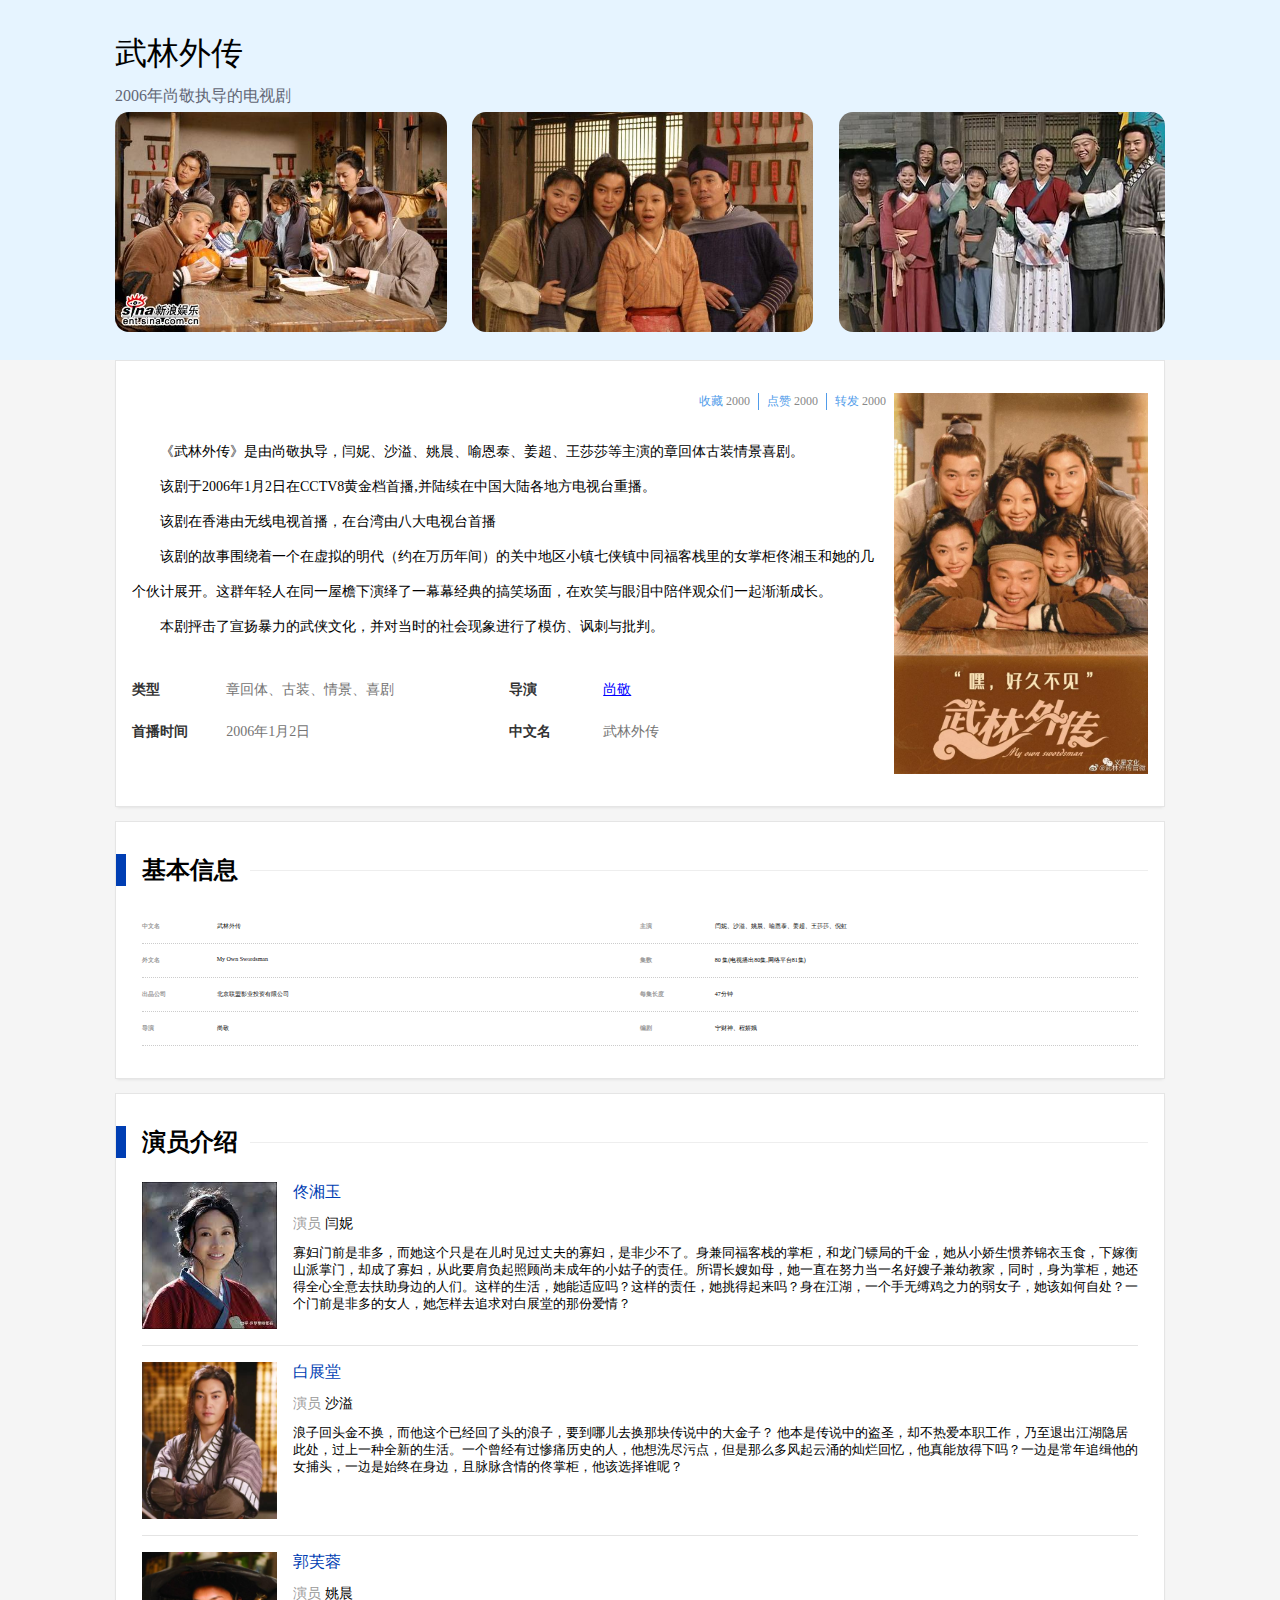
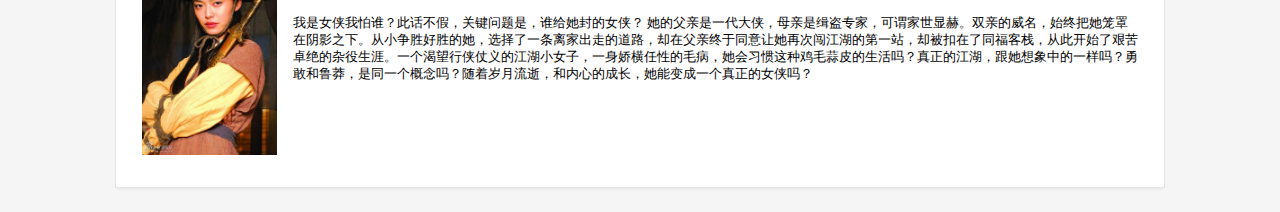
<file: index.html>
<!DOCTYPE html>
<html lang="en">
<head>
  <meta charset="UTF-8">
  <meta http-equiv="X-UA-Compatible" content="IE=edge">
  <meta name="viewport" content="width=device-width, initial-scale=1.0">
  <title>武林外传</title>
  <link rel="stylesheet" href="./css/reset.css">
  <link rel="stylesheet" href="./css/common.css">
  <link rel="stylesheet" href="./css/overview.css">
  <link rel="stylesheet" href="./css/area-left.css">
  <link rel="stylesheet" href="./css/base.css">
  <link rel="stylesheet" href="./css/actor.css">
  <style>
  </style>
</head>
<body>
  <!-- 上面部分 -->
  <div class="overview">
    <div class="banner">
        <h1 class="title">武林外传</h1>
        <p class="tip">2006年尚敬执导的电视剧</p>
        <div class="box">
          <img src="./img/overview-image1.jpeg" alt="">
          <img src="./img/overview-image2.jpeg" alt="">
          <img src="./img/overview-image3.jpeg" alt="">
        </div>
    </div>
  </div>
  <!-- 下面部分简介和图片 -->
  <div class="main-content">
    <!-- 简介 -->
    <div class="area-left item">
        <div class="area-left-text">
          <!-- 收藏点赞转发 -->
          <div class="header_type">
            <div class="header_type-item"">
              <span class="name">收藏</span>
              <span class="num">2000</span>
            </div>
            <div class="header_type-item"">
              <span class="name">点赞</span>
              <span class="num">2000</span>
            </div>
            <div class="header_type-item"">
              <span class="name">转发</span>
              <span class="num">2000</span>
            </div>
          </div>
          
          <!-- 剧情介绍 -->
          <div class="show-desc">
            <p class="show-desc-item">
              《武林外传》是由尚敬执导，闫妮、沙溢、姚晨、喻恩泰、姜超、王莎莎等主演的章回体古装情景喜剧。
            </p>
            <p class="show-desc-item">
              该剧于2006年1月2日在CCTV8黄金档首播,并陆续在中国大陆各地方电视台重播。
            </p>
            <p class="show-desc-item">
              该剧在香港由无线电视首播，在台湾由八大电视台首播
            </p>
            <p class="show-desc-item">
              该剧的故事围绕着一个在虚拟的明代（约在万历年间）的关中地区小镇七侠镇中同福客栈里的女掌柜佟湘玉和她的几个伙计展开。这群年轻人在同一屋檐下演绎了一幕幕经典的搞笑场面，在欢笑与眼泪中陪伴观众们一起渐渐成长。
            </p>
            <p class="show-desc-item">
              本剧抨击了宣扬暴力的武侠文化，并对当时的社会现象进行了模仿、讽刺与批判。
            </p>
          </div>

          <!-- 导演  -->
          <div class="show-message">
            <div class="row">
              <div class="row-item">
                <span class="name">类型</span>
                <span class="data">章回体、古装、情景、喜剧</span>
              </div>
              <div class="row-item">
                <span class="name">导演</span>
                <span class="data">
                  <a href="https://baike.baidu.com/item/%E5%B0%9A%E6%95%AC/6549?fromModule=lemma_inlink" target="_blank">尚敬</a>
                </span>
              </div>
            </div>

              <div class="row">
                <div class="row-item">
                  <span class="name">首播时间</span>
                  <span class="data">2006年1月2日</span>
                </div>
                <div class="row-item">
                  <span class="name">中文名</span>
                  <span class="data">武林外传</span>
                </div>
              </div>
            
          </div>
        </div>
        

















        <!-- 右侧图片 -->
        <img class="overall-intro-image" src="./img/overall-image.jpeg" alt="">
      </div>


      <!-- 基本信息 -->
      <div class="base item">
        <!-- 基本信息和线条 -->
        <div class="base-message message">
          <h1 class="title">基本信息</h1>
          <div class="line"></div>
        </div>

        <!-- 类型导演 -->
        <div class="base-content">
          <div class="row">
            <div class="col">
              <span class="name">中文名</span>
              <span class="data">武林外传</span>
            </div>
            <div class="col">
              <span class="name">主演</span>
              <span class="data">闫妮、沙溢、姚晨、喻恩泰、姜超、王莎莎、倪虹</span>
            </div>
          </div>
          <div class="row">
            <div class="col">
              <span class="name">外文名</span>
              <span class="data">My Own Swordsman</span>
            </div>
            <div class="col">
              <span class="name">集数</span>
              <span class="data">80 集(电视播出80集,网络平台81集)</span>
            </div>
          </div>
          <div class="row">
            <div class="col">
              <span class="name">出品公司</span>
              <span class="data">北京联盟影业投资有限公司</span>
            </div>
            <div class="col">
              <span class="name">每集长度</span>
              <span class="data">47分钟</span>
            </div>
          </div>
          <div class="row">
            <div class="col">
              <span class="name">导演</span>
              <span class="data">尚敬</span>
            </div>
            <div class="col">
              <span class="name">编剧</span>
              <span class="data">宁财神、程娇娥</span>
            </div>
          </div>
        </div>
      </div>



      <!-- 演员介绍 -->
      <div class="actor item">
        <div class="actor-message message">
          <h2>演员介绍</h2>
          <div class="line"></div>
        </div>
        <ul class="actor-list">
          <li class="actor-item">
            <img src="./img/actor1.jpeg" alt="" class="actor-img">
            <div class="actor-desc">
              <div class="role-name">佟湘玉</div>
              <div class="actor-name">
                <span class="label">演员</span>
                <span class="name">闫妮</span>
              </div>
                <p class="role-detail">寡妇门前是非多，而她这个只是在儿时见过丈夫的寡妇，是非少不了。身兼同福客栈的掌柜，和龙门镖局的千金，她从小娇生惯养锦衣玉食，下嫁衡山派掌门，却成了寡妇，从此要肩负起照顾尚未成年的小姑子的责任。所谓长嫂如母，她一直在努力当一名好嫂子兼幼教家，同时，身为掌柜，她还得全心全意去扶助身边的人们。这样的生活，她能适应吗？这样的责任，她挑得起来吗？身在江湖，一个手无缚鸡之力的弱女子，她该如何自处？一个门前是非多的女人，她怎样去追求对白展堂的那份爱情？</p>
            </div>
          </li>
          <li class="actor-item">
            <img src="./img/actor2.jpeg" alt="" class="actor-img">
            <div class="actor-desc">
              <div class="role-name">白展堂</div>
              <div class="actor-name">
                <span class="label">演员</span>
                <span class="name">沙溢</span>
              </div>
                <p class="role-detail">浪子回头金不换，而他这个已经回了头的浪子，要到哪儿去换那块传说中的大金子？ 他本是传说中的盗圣，却不热爱本职工作，乃至退出江湖隐居此处，过上一种全新的生活。一个曾经有过惨痛历史的人，他想洗尽污点，但是那么多风起云涌的灿烂回忆，他真能放得下吗？一边是常年追缉他的女捕头，一边是始终在身边，且脉脉含情的佟掌柜，他该选择谁呢？</p>
            </div>
          </li>
          <li class="actor-item">
            <img src="./img/actor3.jpeg" alt="" class="actor-img">
            <div class="actor-desc">
              <div class="role-name">郭芙蓉</div>
              <div class="actor-name">
                <span class="label">演员</span>
                <span class="name">姚晨</span>
              </div>
                <p class="role-detail">我是女侠我怕谁？此话不假，关键问题是，谁给她封的女侠？ 她的父亲是一代大侠，母亲是缉盗专家，可谓家世显赫。双亲的威名，始终把她笼罩在阴影之下。从小争胜好胜的她，选择了一条离家出走的道路，却在父亲终于同意让她再次闯江湖的第一站，却被扣在了同福客栈，从此开始了艰苦卓绝的杂役生涯。一个渴望行侠仗义的江湖小女子，一身娇横任性的毛病，她会习惯这种鸡毛蒜皮的生活吗？真正的江湖，跟她想象中的一样吗？勇敢和鲁莽，是同一个概念吗？随着岁月流逝，和内心的成长，她能变成一个真正的女侠吗？</p>
            </div>
          </li>
        </ul>
      </div>
    </div>
  </div> 
</body>
</html>
</file>
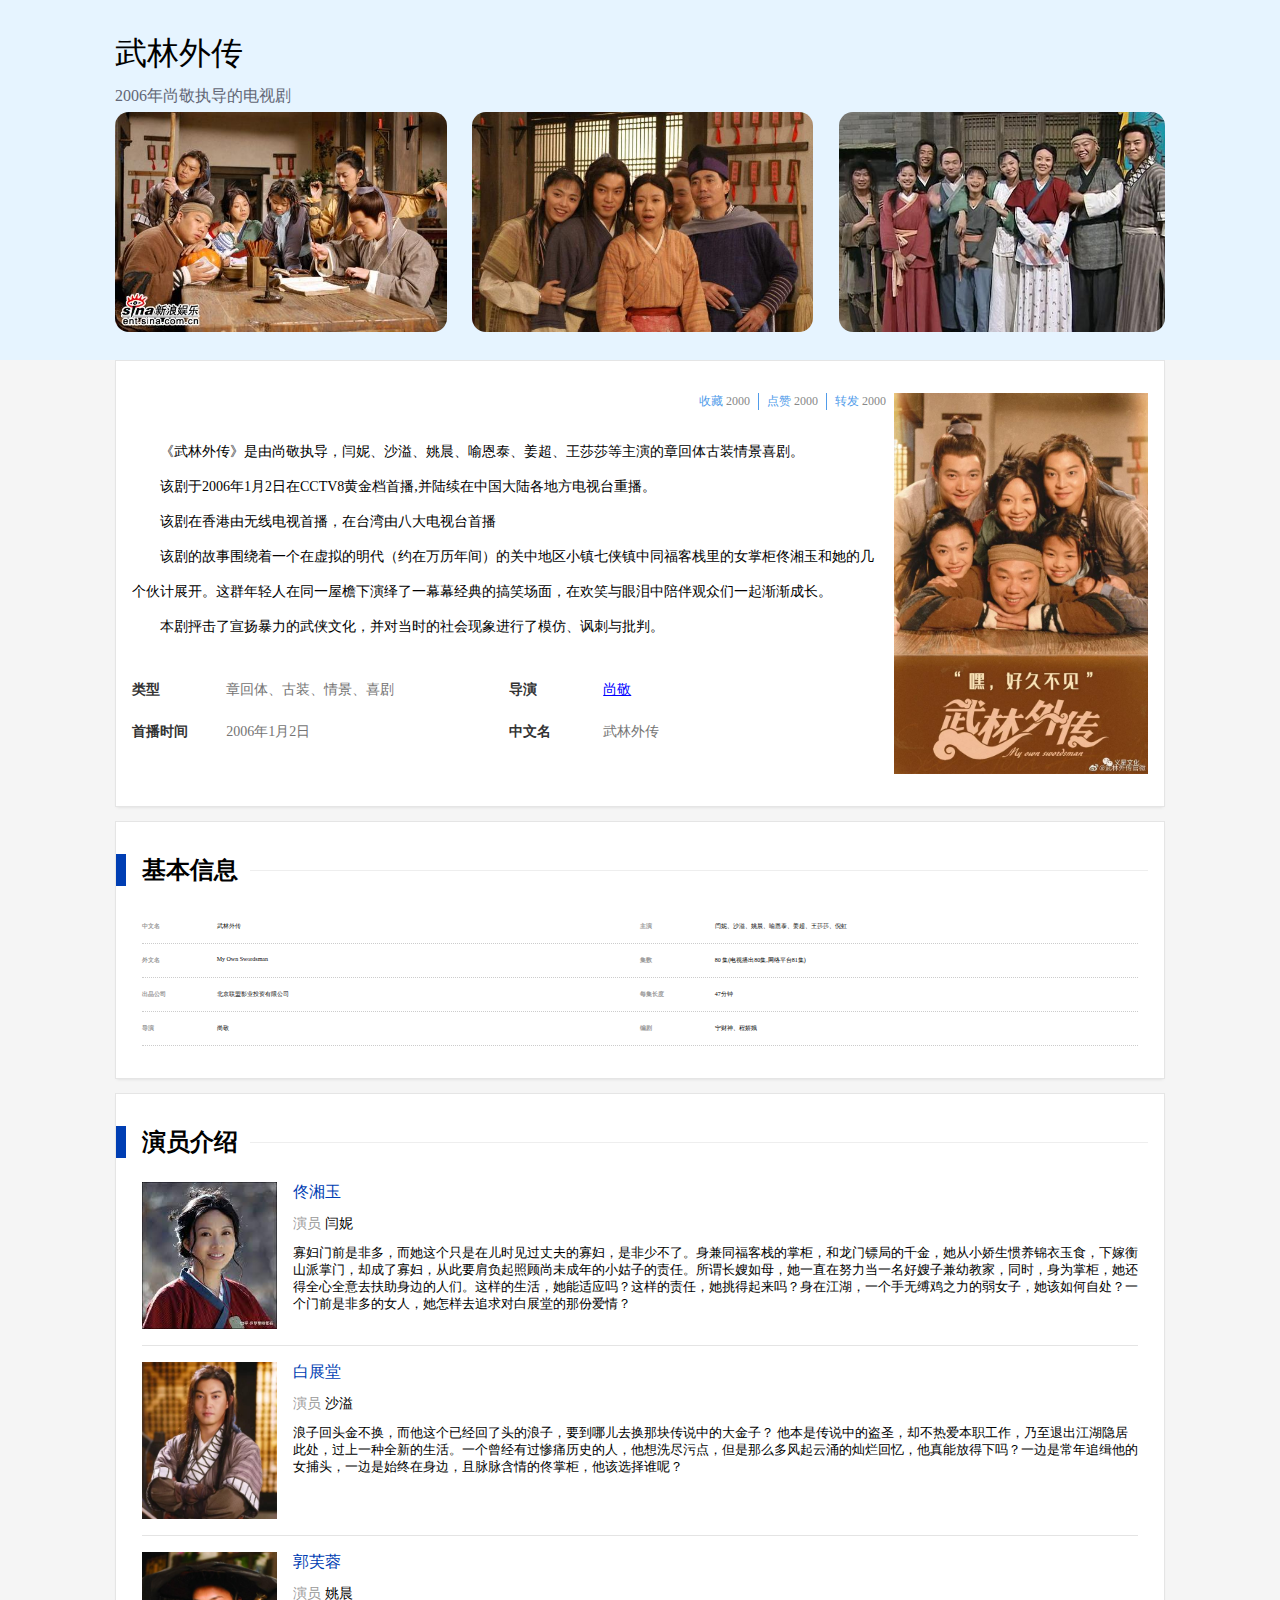
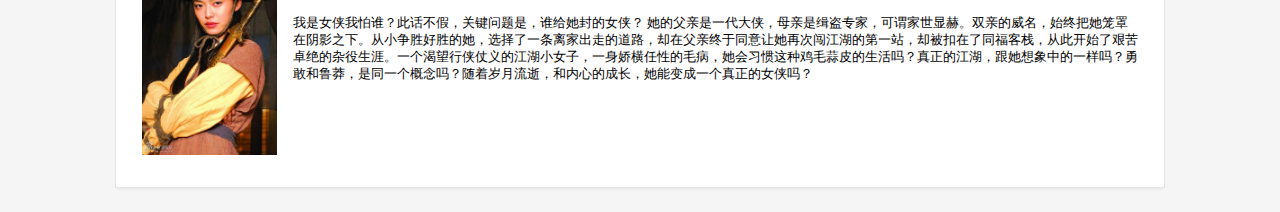
<file: 武林外传静态页面.html>
<!DOCTYPE html>
<html lang="en">
<head>
  <meta charset="UTF-8">
  <meta http-equiv="X-UA-Compatible" content="IE=edge">
  <meta name="viewport" content="width=device-width, initial-scale=1.0">
  <title>武林外传</title>
  <link rel="stylesheet" href="./css/reset.css">
  <link rel="stylesheet" href="./css/common.css">
  <link rel="stylesheet" href="./css/overview.css">
  <link rel="stylesheet" href="./css/area-left.css">
  <link rel="stylesheet" href="./css/base.css">
  <link rel="stylesheet" href="./css/actor.css">
  <style>
  </style>
</head>
<body>
  <!-- 上面部分 -->
  <div class="overview">
    <div class="banner">
        <h1 class="title">武林外传</h1>
        <p class="tip">2006年尚敬执导的电视剧</p>
        <div class="box">
          <img src="./img/overview-image1.jpeg" alt="">
          <img src="./img/overview-image2.jpeg" alt="">
          <img src="./img/overview-image3.jpeg" alt="">
        </div>
    </div>
  </div>
  <!-- 下面部分简介和图片 -->
  <div class="main-content">
    <!-- 简介 -->
    <div class="area-left item">
        <div class="area-left-text">
          <!-- 收藏点赞转发 -->
          <div class="header_type">
            <div class="header_type-item"">
              <span class="name">收藏</span>
              <span class="num">2000</span>
            </div>
            <div class="header_type-item"">
              <span class="name">点赞</span>
              <span class="num">2000</span>
            </div>
            <div class="header_type-item"">
              <span class="name">转发</span>
              <span class="num">2000</span>
            </div>
          </div>
          
          <!-- 剧情介绍 -->
          <div class="show-desc">
            <p class="show-desc-item">
              《武林外传》是由尚敬执导，闫妮、沙溢、姚晨、喻恩泰、姜超、王莎莎等主演的章回体古装情景喜剧。
            </p>
            <p class="show-desc-item">
              该剧于2006年1月2日在CCTV8黄金档首播,并陆续在中国大陆各地方电视台重播。
            </p>
            <p class="show-desc-item">
              该剧在香港由无线电视首播，在台湾由八大电视台首播
            </p>
            <p class="show-desc-item">
              该剧的故事围绕着一个在虚拟的明代（约在万历年间）的关中地区小镇七侠镇中同福客栈里的女掌柜佟湘玉和她的几个伙计展开。这群年轻人在同一屋檐下演绎了一幕幕经典的搞笑场面，在欢笑与眼泪中陪伴观众们一起渐渐成长。
            </p>
            <p class="show-desc-item">
              本剧抨击了宣扬暴力的武侠文化，并对当时的社会现象进行了模仿、讽刺与批判。
            </p>
          </div>

          <!-- 导演  -->
          <div class="show-message">
            <div class="row">
              <div class="row-item">
                <span class="name">类型</span>
                <span class="data">章回体、古装、情景、喜剧</span>
              </div>
              <div class="row-item">
                <span class="name">导演</span>
                <span class="data">
                  <a href="https://baike.baidu.com/item/%E5%B0%9A%E6%95%AC/6549?fromModule=lemma_inlink" target="_blank">尚敬</a>
                </span>
              </div>
            </div>

              <div class="row">
                <div class="row-item">
                  <span class="name">首播时间</span>
                  <span class="data">2006年1月2日</span>
                </div>
                <div class="row-item">
                  <span class="name">中文名</span>
                  <span class="data">武林外传</span>
                </div>
              </div>
            
          </div>
        </div>
        

















        <!-- 右侧图片 -->
        <img class="overall-intro-image" src="./img/overall-image.jpeg" alt="">
      </div>


      <!-- 基本信息 -->
      <div class="base item">
        <!-- 基本信息和线条 -->
        <div class="base-message message">
          <h1 class="title">基本信息</h1>
          <div class="line"></div>
        </div>

        <!-- 类型导演 -->
        <div class="base-content">
          <div class="row">
            <div class="col">
              <span class="name">中文名</span>
              <span class="data">武林外传</span>
            </div>
            <div class="col">
              <span class="name">主演</span>
              <span class="data">闫妮、沙溢、姚晨、喻恩泰、姜超、王莎莎、倪虹</span>
            </div>
          </div>
          <div class="row">
            <div class="col">
              <span class="name">外文名</span>
              <span class="data">My Own Swordsman</span>
            </div>
            <div class="col">
              <span class="name">集数</span>
              <span class="data">80 集(电视播出80集,网络平台81集)</span>
            </div>
          </div>
          <div class="row">
            <div class="col">
              <span class="name">出品公司</span>
              <span class="data">北京联盟影业投资有限公司</span>
            </div>
            <div class="col">
              <span class="name">每集长度</span>
              <span class="data">47分钟</span>
            </div>
          </div>
          <div class="row">
            <div class="col">
              <span class="name">导演</span>
              <span class="data">尚敬</span>
            </div>
            <div class="col">
              <span class="name">编剧</span>
              <span class="data">宁财神、程娇娥</span>
            </div>
          </div>
        </div>
      </div>



      <!-- 演员介绍 -->
      <div class="actor item">
        <div class="actor-message message">
          <h2>演员介绍</h2>
          <div class="line"></div>
        </div>
        <ul class="actor-list">
          <li class="actor-item">
            <img src="./img/actor1.jpeg" alt="" class="actor-img">
            <div class="actor-desc">
              <div class="role-name">佟湘玉</div>
              <div class="actor-name">
                <span class="label">演员</span>
                <span class="name">闫妮</span>
              </div>
                <p class="role-detail">寡妇门前是非多，而她这个只是在儿时见过丈夫的寡妇，是非少不了。身兼同福客栈的掌柜，和龙门镖局的千金，她从小娇生惯养锦衣玉食，下嫁衡山派掌门，却成了寡妇，从此要肩负起照顾尚未成年的小姑子的责任。所谓长嫂如母，她一直在努力当一名好嫂子兼幼教家，同时，身为掌柜，她还得全心全意去扶助身边的人们。这样的生活，她能适应吗？这样的责任，她挑得起来吗？身在江湖，一个手无缚鸡之力的弱女子，她该如何自处？一个门前是非多的女人，她怎样去追求对白展堂的那份爱情？</p>
            </div>
          </li>
          <li class="actor-item">
            <img src="./img/actor2.jpeg" alt="" class="actor-img">
            <div class="actor-desc">
              <div class="role-name">白展堂</div>
              <div class="actor-name">
                <span class="label">演员</span>
                <span class="name">沙溢</span>
              </div>
                <p class="role-detail">浪子回头金不换，而他这个已经回了头的浪子，要到哪儿去换那块传说中的大金子？ 他本是传说中的盗圣，却不热爱本职工作，乃至退出江湖隐居此处，过上一种全新的生活。一个曾经有过惨痛历史的人，他想洗尽污点，但是那么多风起云涌的灿烂回忆，他真能放得下吗？一边是常年追缉他的女捕头，一边是始终在身边，且脉脉含情的佟掌柜，他该选择谁呢？</p>
            </div>
          </li>
          <li class="actor-item">
            <img src="./img/actor3.jpeg" alt="" class="actor-img">
            <div class="actor-desc">
              <div class="role-name">郭芙蓉</div>
              <div class="actor-name">
                <span class="label">演员</span>
                <span class="name">姚晨</span>
              </div>
                <p class="role-detail">我是女侠我怕谁？此话不假，关键问题是，谁给她封的女侠？ 她的父亲是一代大侠，母亲是缉盗专家，可谓家世显赫。双亲的威名，始终把她笼罩在阴影之下。从小争胜好胜的她，选择了一条离家出走的道路，却在父亲终于同意让她再次闯江湖的第一站，却被扣在了同福客栈，从此开始了艰苦卓绝的杂役生涯。一个渴望行侠仗义的江湖小女子，一身娇横任性的毛病，她会习惯这种鸡毛蒜皮的生活吗？真正的江湖，跟她想象中的一样吗？勇敢和鲁莽，是同一个概念吗？随着岁月流逝，和内心的成长，她能变成一个真正的女侠吗？</p>
            </div>
          </li>
        </ul>
      </div>
    </div>
  </div> 
</body>
</html>
</file>
<file: css/common.css>
body {
  background-color: #f5f5f5;
}
.message {
  border-left: 10px solid #003eb3;
  margin: 0px -16px;
  padding: 0px 16px;
  display: flex;
  align-items: center;
}
</file>
<file: css/overview.css>
.overview {
  height: 360px;
  background-color: #e6f4ff;
}
.overview .banner {
  width: 1050px;
  margin: 0 auto;
}
.overview .banner .title {
  padding-top: 32px;
  font: 32px "Microsoft Yahei";
}
.overview .banner .tip {
  color: #626675;
  font-size: 16px;

  margin: 10px 0 0  ;
}
.overview .banner .box {
  width: 100%;
  height: 220px;

  margin-top: 5px;
  /* background-color: pink; */

  display: flex;
  justify-content: space-between;
}
.overview .banner .box img {
  line-height: 220px;
  border-radius: 14px;
}
</file>
<file: css/area-left.css>
/* 简介 */
.main-content {
  width: 1050px;
  margin: 0 auto;
  margin-bottom: 24px;
}
/* 选择器后面样式 */
.main-content .item {
background-color: #fff;
border: solid 1px #E5E5E5;
box-shadow: 0 2px 3px -2px #d5d5d5;
padding: 32px 16px;  
}
/* 选择器前面样式 */
.main-content .area-left {
  display: flex;
}
/* 点赞收藏转发总体 */
.main-content .area-left-text .header_type{
  display: flex;
  justify-content: flex-end;
  font-size: 12px;
  margin-bottom: 24px;
}
/* 字体和数字总体 */
.main-content .area-left-text .header_type-item {
  margin-left: 8px;
}

/* 竖线样式 */
.main-content .area-left-text .header_type-item:not(:last-child) {
  border-right: 1px solid #519cea;
  padding-right: 8px;
}
/* 字体 */
.main-content .area-left-text .header_type-item .name {
  font-weight: 500;
  color: #519cea;
}
/* 数字 */
.main-content .area-left-text .header_type-item .num {
  color: #888;
}
/* 简介整体 */
.main-content .area-left .area-left-text {
  margin-right: 8px;
}
/* 剧情介绍 */
.main-content .area-left .show-desc-item {
  font-size: 14px;
  line-height: 35px;
  text-indent: 2em;
}
/* 右侧图片 */
.main-content .area-left .overall-intro-image {
flex-basis: 25%;
flex-shrink: 0;
width: 0px;
}
/* 类型 导演 播出时间 中文名 */
.main-content .area-left .show-message {
  margin-top: 25px;
}
.main-content .area-left .show-message .row {
  display: flex;
  justify-content: space-between;
  font-size: 14px;
  padding: 12px 0px;
}
/* 未知样式名字 */
.main-content .area-left .show-message .row .row-item {
  flex-basis: 50%;
  display: flex;
}
/* 导演字体 */
.main-content .area-left .show-message .row .name {
  color: #333;
  font-weight: bold;
  flex-basis: 25%;
}
.main-content .area-left .show-message .row .data {
  color: #747474;
}
</file>
<file: css/base.css>
/* 基本信息 */
.main-content .base {
  margin-top: 14px;
}
/* 左边的线条 */
/* .main-content .base .base-message {
  border-left: 10px solid #003eb3;
    margin: 0px -16px;
    padding: 0px 16px;
    display: flex;
    align-items: center
} */
/* 字体大小 */
.main-content .base .title {
  font-size: 150%;
}
/* 线条 */
.main-content .base .line {
    flex-grow: 1;
    background: #eee;
    height: 1px;
    margin-left: 12px;
}

/* 下面文字介绍 */
.main-content .base .base-content {
  margin-top: 24px;
  padding: 0px 10px;
}
.main-content .base-content .row {
  display: flex;
  font-size: 6px;
  padding: 12px 0px;
  border-bottom: 1px dotted #ccc;
}

.main-content .base-content .row .col {
  flex-basis: 50%;
  display: flex
}
.main-content .base-content .row .col .name {
    color: #999;
    font-weight: bold;
    width: 80px;
    flex-basis: 15%;
}
</file>
<file: css/actor.css>
/* 演员介绍 */
.main-content .actor {
  margin-top: 14px;
}

/* .main-content .actor .actor-message {
    border-left: 10px solid #003eb3;
    margin: 0px -16px;
    padding: 0px 16px;
    display: flex;
    align-items: center;
} */
.main-content .actor .actor-message .line {
  flex-grow: 1;
  background: #eee;
  height: 1px;
  margin-left: 12px;
}

.main-content .actor .actor-list {
  margin-top: 24px;
  padding: 0 10px;
}

/* 演员整体 */
.main-content .actor .actor-list .actor-item {
  display: flex;
  align-items: start;
}

.main-content .actor .actor-list .actor-item:not(:last-child) {
  padding-bottom: 16px;
  margin-bottom: 16px;
  border-bottom: 1px solid #e4e4e4;
}

/* 佟湘玉 */
.main-content .actor .actor-img {
  width: 135px;
}

.main-content .actor .actor-list .actor-desc {
  margin-left: 16px;
}

.main-content .actor .actor-list .actor-desc .role-name {
  color: #003eb3;
  font-weight: 500;
  margin-bottom: 12px;
}

.main-content .actor .actor-list .actor-item .actor-desc .actor-name {
  font-size: 14px;
  margin-bottom: 12px;
}

.main-content .actor .actor-list .actor-item .actor-desc .actor-name .label {
  color: #999;
}

.main-content .actor .actor-list .actor-item .actor-desc .role-detail {
  font-size: 13px;
  line-height: 1.3;
}
</file>
